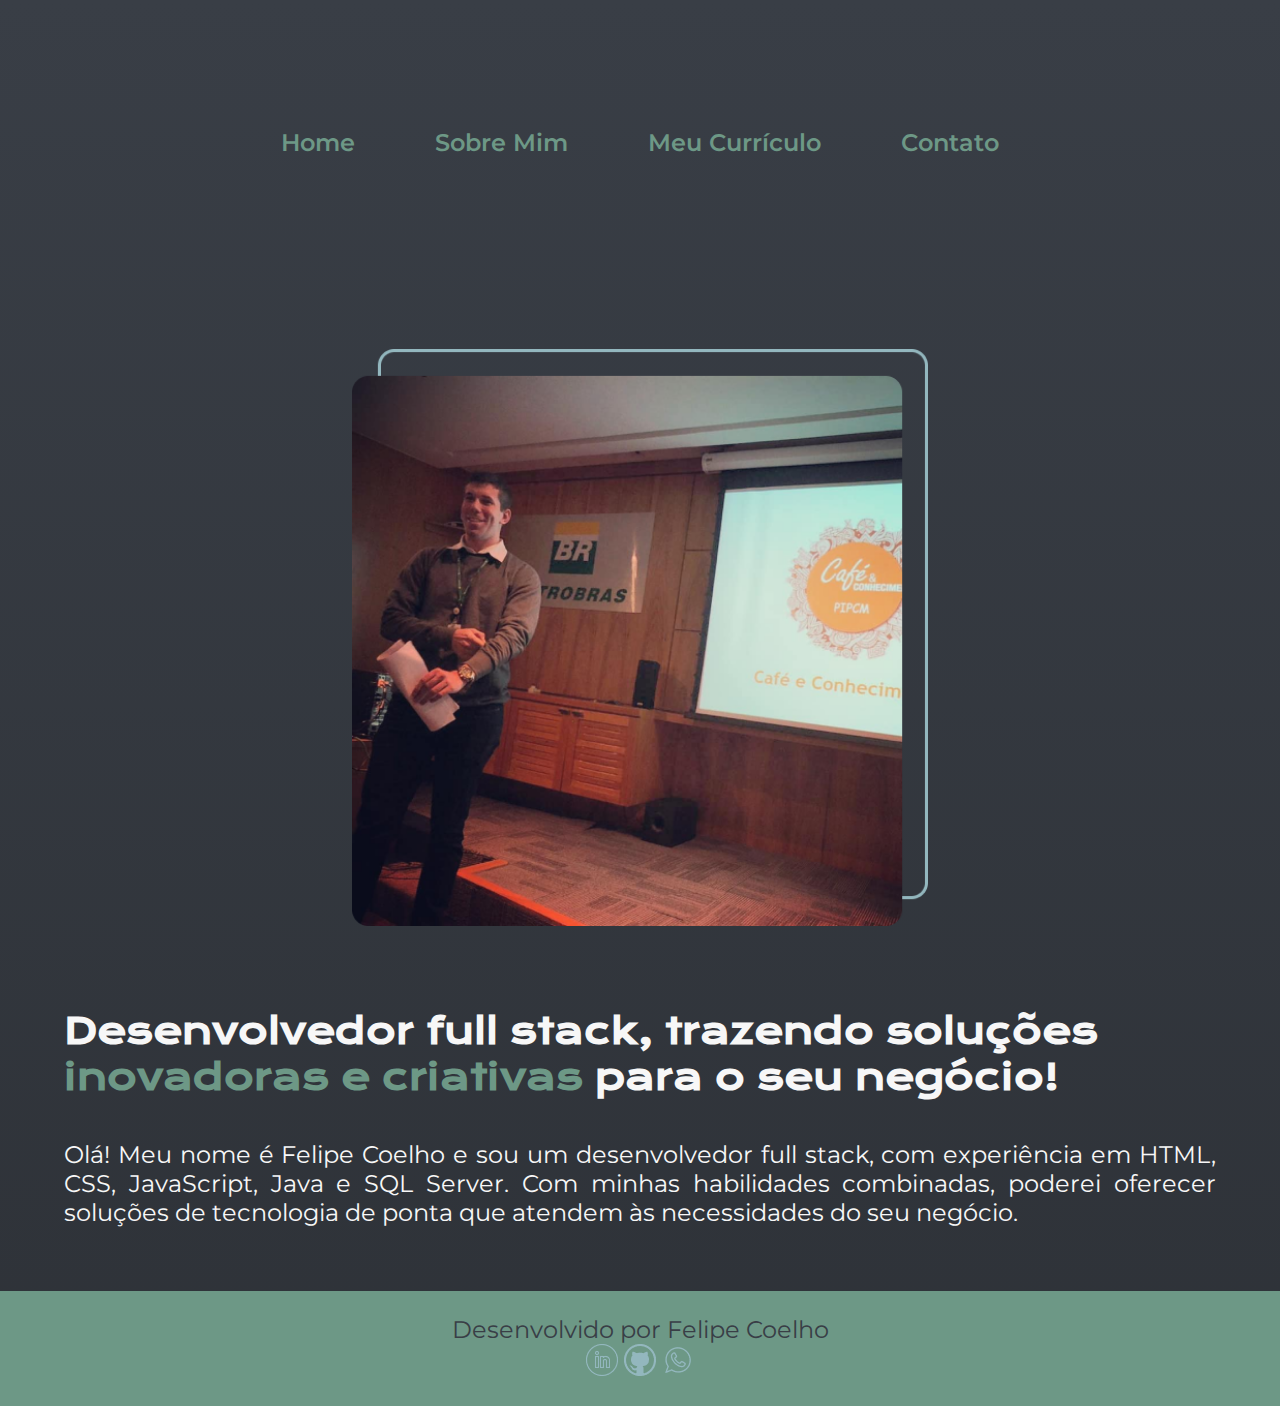
<file: index.html>
<!DOCTYPE html>
<html lang="pt-br">
<head>
    <meta charset="UTF-8">
    <meta http-equiv="X-UA-Compatible" content="IE=edge">
    <meta name="viewport" content="width=device-width, initial-scale=1.0">
    <link rel="stylesheet" href="./styles/style.css">
    <title>Portifólio</title>
</head>
<body>
    <Header class="cabecalho">
        <nav class="cabecalho__menu">
            <a class="cabecalho__menu__link" href="index.html">Home</a>
            <a class="cabecalho__menu__link" href="about.html">Sobre Mim</a>
            <a class="cabecalho__menu__link" href="curriculum.html">Meu Currículo</a>
            <a class="cabecalho__menu__link" href="contact.html">Contato</a>
        </nav>
    </Header>
    <main class="apresentacao">
        <section class="apresentacao__conteudo">
            <h1 class="apresentacao__conteudo__titulo">Desenvolvedor full stack, trazendo soluções <strong class="titulo-destaque">inovadoras e criativas</strong> para o seu negócio!</h1>
            <p class="apresentacao__conteudo__texto"> Olá! Meu nome é Felipe Coelho e sou um desenvolvedor full stack, com experiência em HTML, CSS, JavaScript, Java
                 e SQL Server. Com minhas habilidades combinadas, poderei oferecer soluções de tecnologia de ponta que atendem às necessidades do seu negócio.</p>
        </section>
        <img class="apresentacao__imagem" src="./assets/felipecoelho.png" alt="Foto do Felipe Coelho">
    </main>
    <footer class="rodape">
        <p>Desenvolvido por Felipe Coelho</p>
        <a href="https://www.linkedin.com/in/felipe-fa-coelho"><img src="./assets/linkedin.png" alt="Icone do Linkedin"></a>
        <a href="https://github.com/Felipe-F-Coelho"><img src="./assets/github.png" alt=""></a>
        <a href="https://wa.me/5521986791312?text=Olá,%20podemos%20conversar?"><img src="./assets/whatapp.png" alt=""></a>
    </footer>
</body>
</html>
</file>
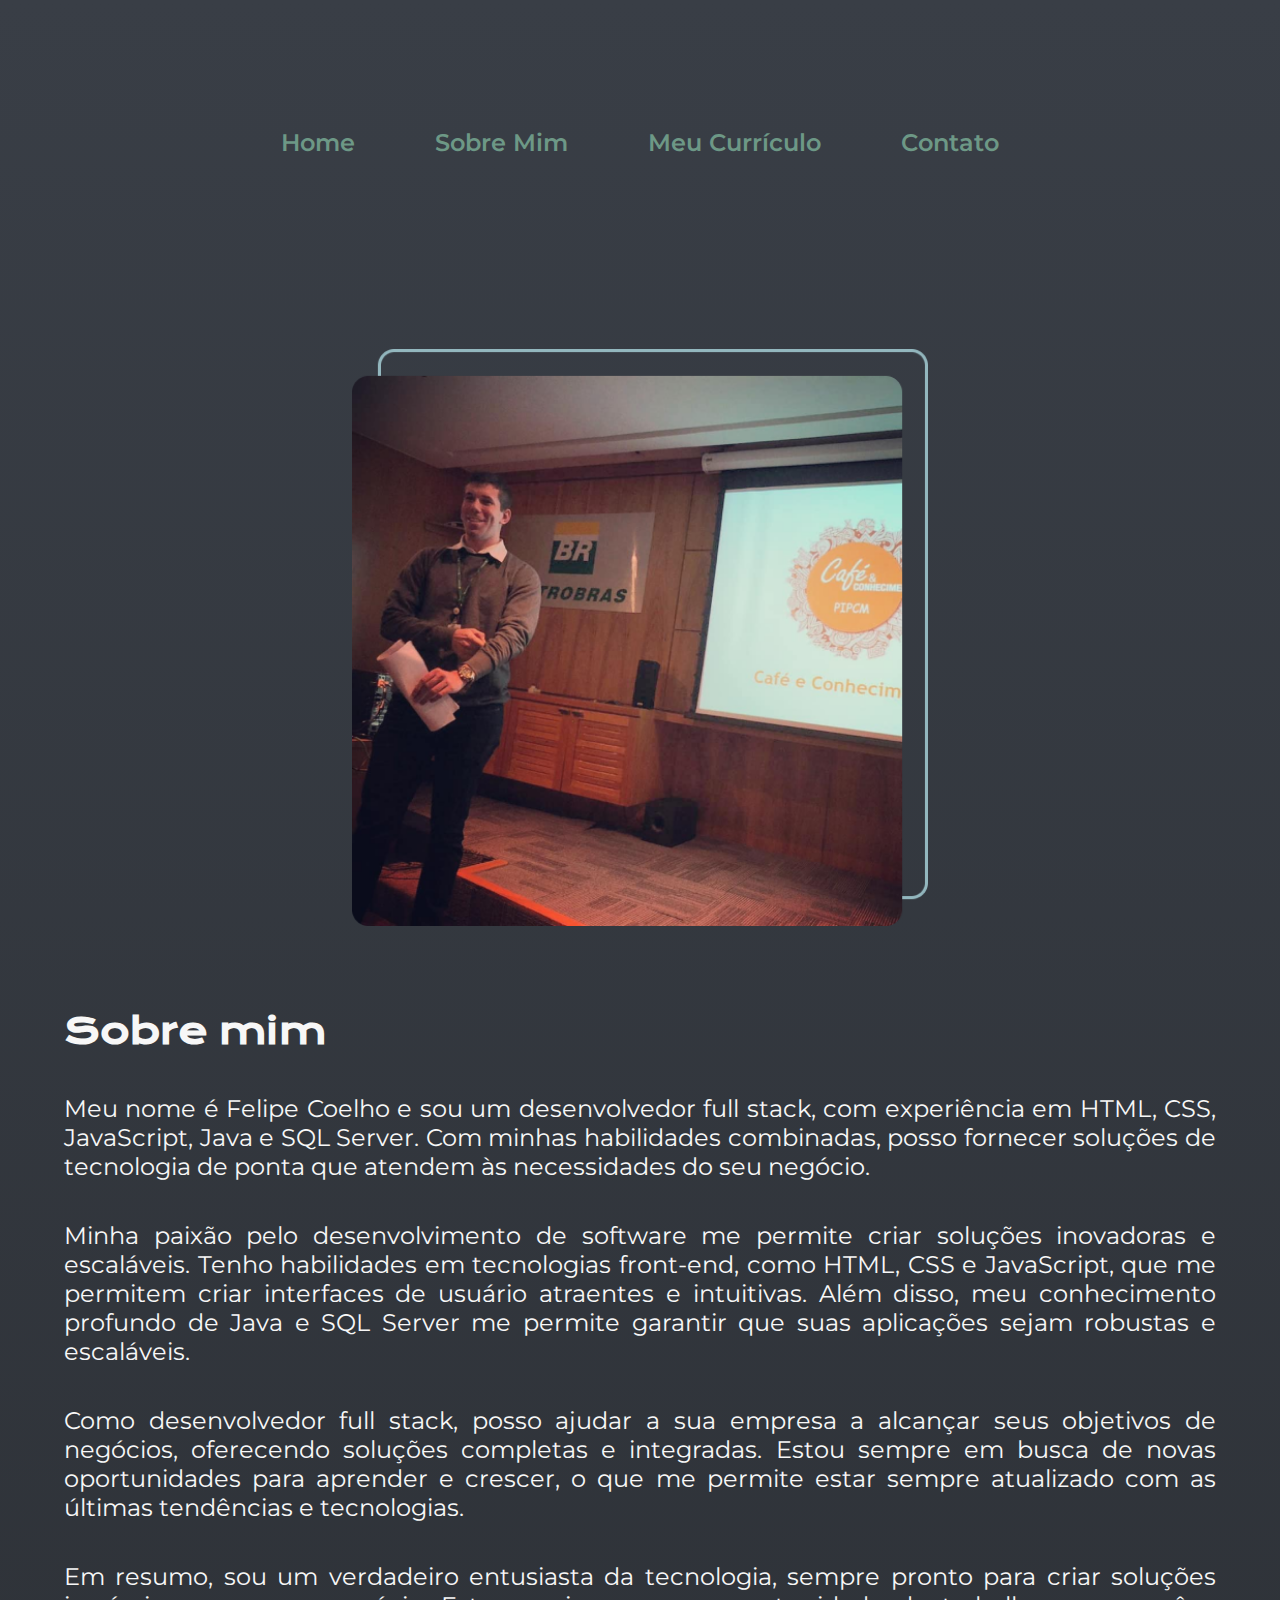
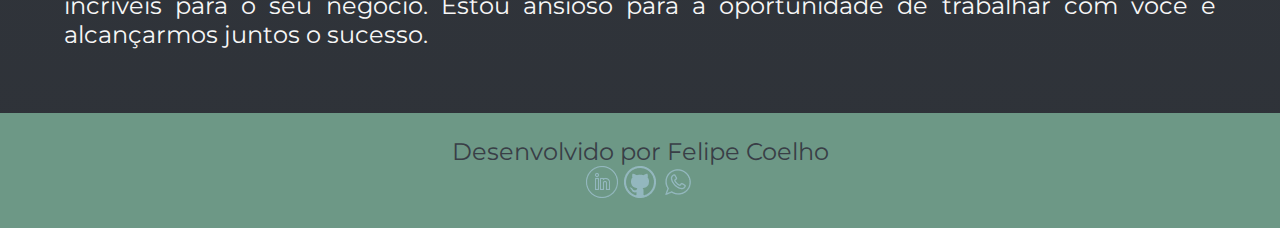
<file: about.html>
<!DOCTYPE html>
<html lang="pt-br">
<head>
    <meta charset="UTF-8">
    <meta http-equiv="X-UA-Compatible" content="IE=edge">
    <meta name="viewport" content="width=device-width, initial-scale=1.0">
    <link rel="stylesheet" href="./styles/style.css">
    <title>Sobre mim</title>
</head>
<body>
    <Header class="cabecalho">
        <nav class="cabecalho__menu">
            <a class="cabecalho__menu__link" href="index.html">Home</a>
            <a class="cabecalho__menu__link" href="about.html">Sobre Mim</a>
            <a class="cabecalho__menu__link" href="curriculum.html">Meu Currículo</a>
            <a class="cabecalho__menu__link" href="contact.html">Contato</a>
        </nav>
    </Header>
    <main class="apresentacao">
        <section class="apresentacao__conteudo">
            <h1 class="apresentacao__conteudo__titulo">Sobre mim</h1>
            <p class="apresentacao__conteudo__texto">Meu nome é Felipe Coelho e sou um desenvolvedor full stack, com experiência em HTML, CSS, JavaScript, 
                Java e SQL Server. Com minhas habilidades combinadas, posso fornecer soluções de tecnologia de ponta que atendem às necessidades do seu negócio.</p>
            <p class="apresentacao__conteudo__texto">Minha paixão pelo desenvolvimento de software me permite criar soluções inovadoras e escaláveis. Tenho 
                habilidades em tecnologias front-end, como HTML, CSS e JavaScript, que me permitem criar interfaces de usuário atraentes e intuitivas. Além 
                disso, meu conhecimento profundo de Java e SQL Server me permite garantir que suas aplicações sejam robustas e escaláveis.</p>
            <p class="apresentacao__conteudo__texto">Como desenvolvedor full stack, posso ajudar a sua empresa a alcançar seus objetivos de negócios, oferecendo 
                soluções completas e integradas. Estou sempre em busca de novas oportunidades para aprender e crescer, o que me permite estar sempre atualizado 
                com as últimas tendências e tecnologias.</p>
            <p class="apresentacao__conteudo__texto">Em resumo, sou um verdadeiro entusiasta da tecnologia, sempre pronto para criar soluções incríveis para o 
                seu negócio. Estou ansioso para a oportunidade de trabalhar com você e alcançarmos juntos o sucesso.</p>
        </section>
        <img class="apresentacao__imagem" src="./assets/felipecoelho.png" alt="Foto do Felipe Coelho">
    </main>
    <footer class="rodape">
        <p>Desenvolvido por Felipe Coelho</p>
        <a href="https://www.linkedin.com/in/felipe-fa-coelho"><img src="./assets/linkedin.png" alt="Icone do Linkedin"></a>
        <a href="https://github.com/Felipe-F-Coelho"><img src="./assets/github.png" alt=""></a>
        <a href="https://wa.me/5521986791312?text=Olá,%20podemos%20conversar?"><img src="./assets/whatapp.png" alt=""></a>
    </footer>
</body>
</html>
</file>
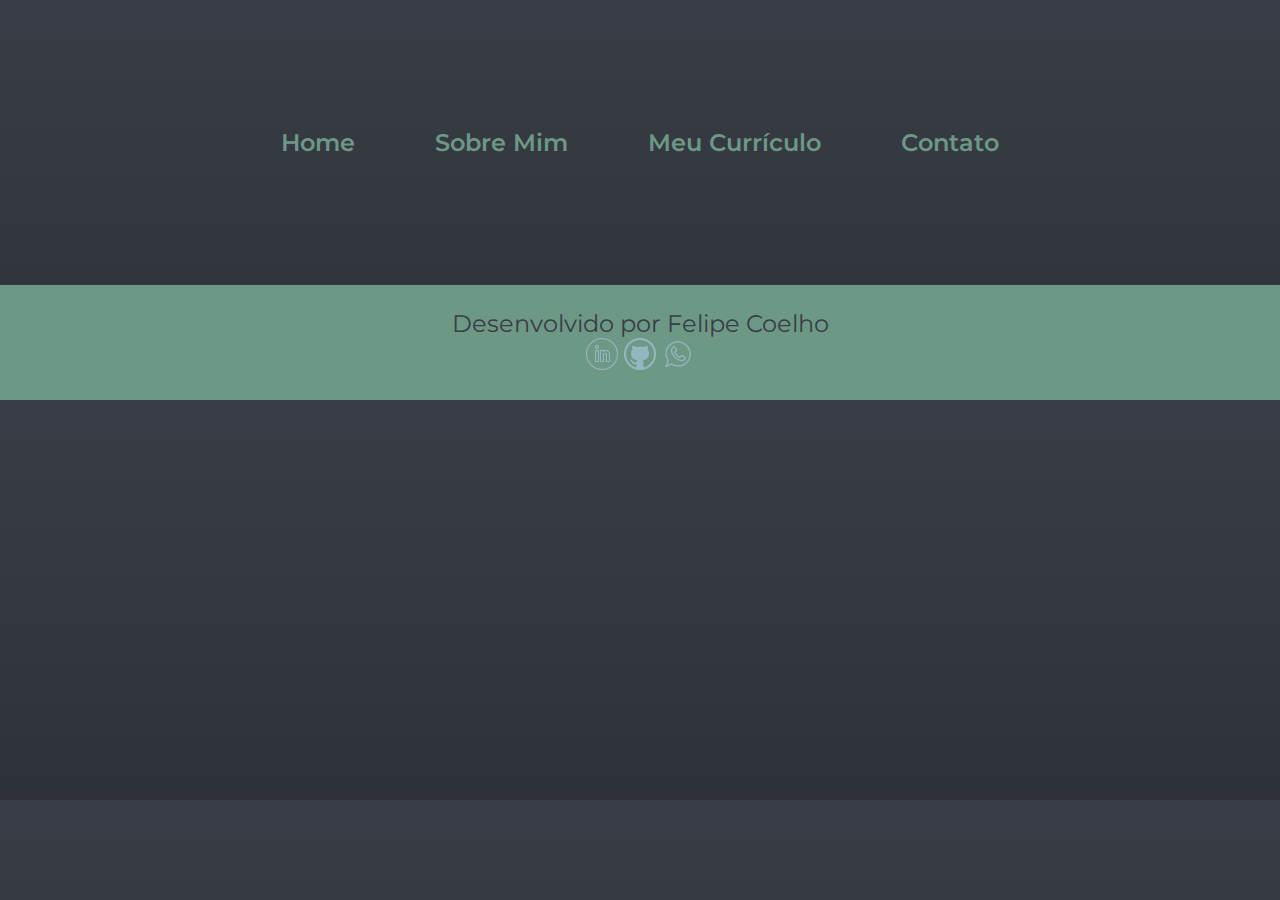
<file: contact.html>
<!DOCTYPE html>
<html lang="pt-br">
<head>
    <meta charset="UTF-8">
    <meta http-equiv="X-UA-Compatible" content="IE=edge">
    <meta name="viewport" content="width=device-width, initial-scale=1.0">
    <link rel="stylesheet" href="./styles/style.css">
    <title>Contato</title>
</head>
<body>
    <Header class="cabecalho">
        <nav class="cabecalho__menu">
            <a class="cabecalho__menu__link" href="index.html">Home</a>
            <a class="cabecalho__menu__link" href="about.html">Sobre Mim</a>
            <a class="cabecalho__menu__link" href="curriculum.html">Meu Currículo</a>
            <a class="cabecalho__menu__link" href="contact.html">Contato</a>
        </nav>
    </Header>
    <main></main>
    <footer class="rodape">
        <p>Desenvolvido por Felipe Coelho</p>
        <a href="https://www.linkedin.com/in/felipe-fa-coelho"><img src="./assets/linkedin.png" alt="Icone do Linkedin"></a>
        <a href="https://github.com/Felipe-F-Coelho"><img src="./assets/github.png" alt=""></a>
        <a href="https://wa.me/5521986791312?text=Olá,%20podemos%20conversar?"><img src="./assets/whatapp.png" alt=""></a>
    </footer>
</body>
</html>
</file>
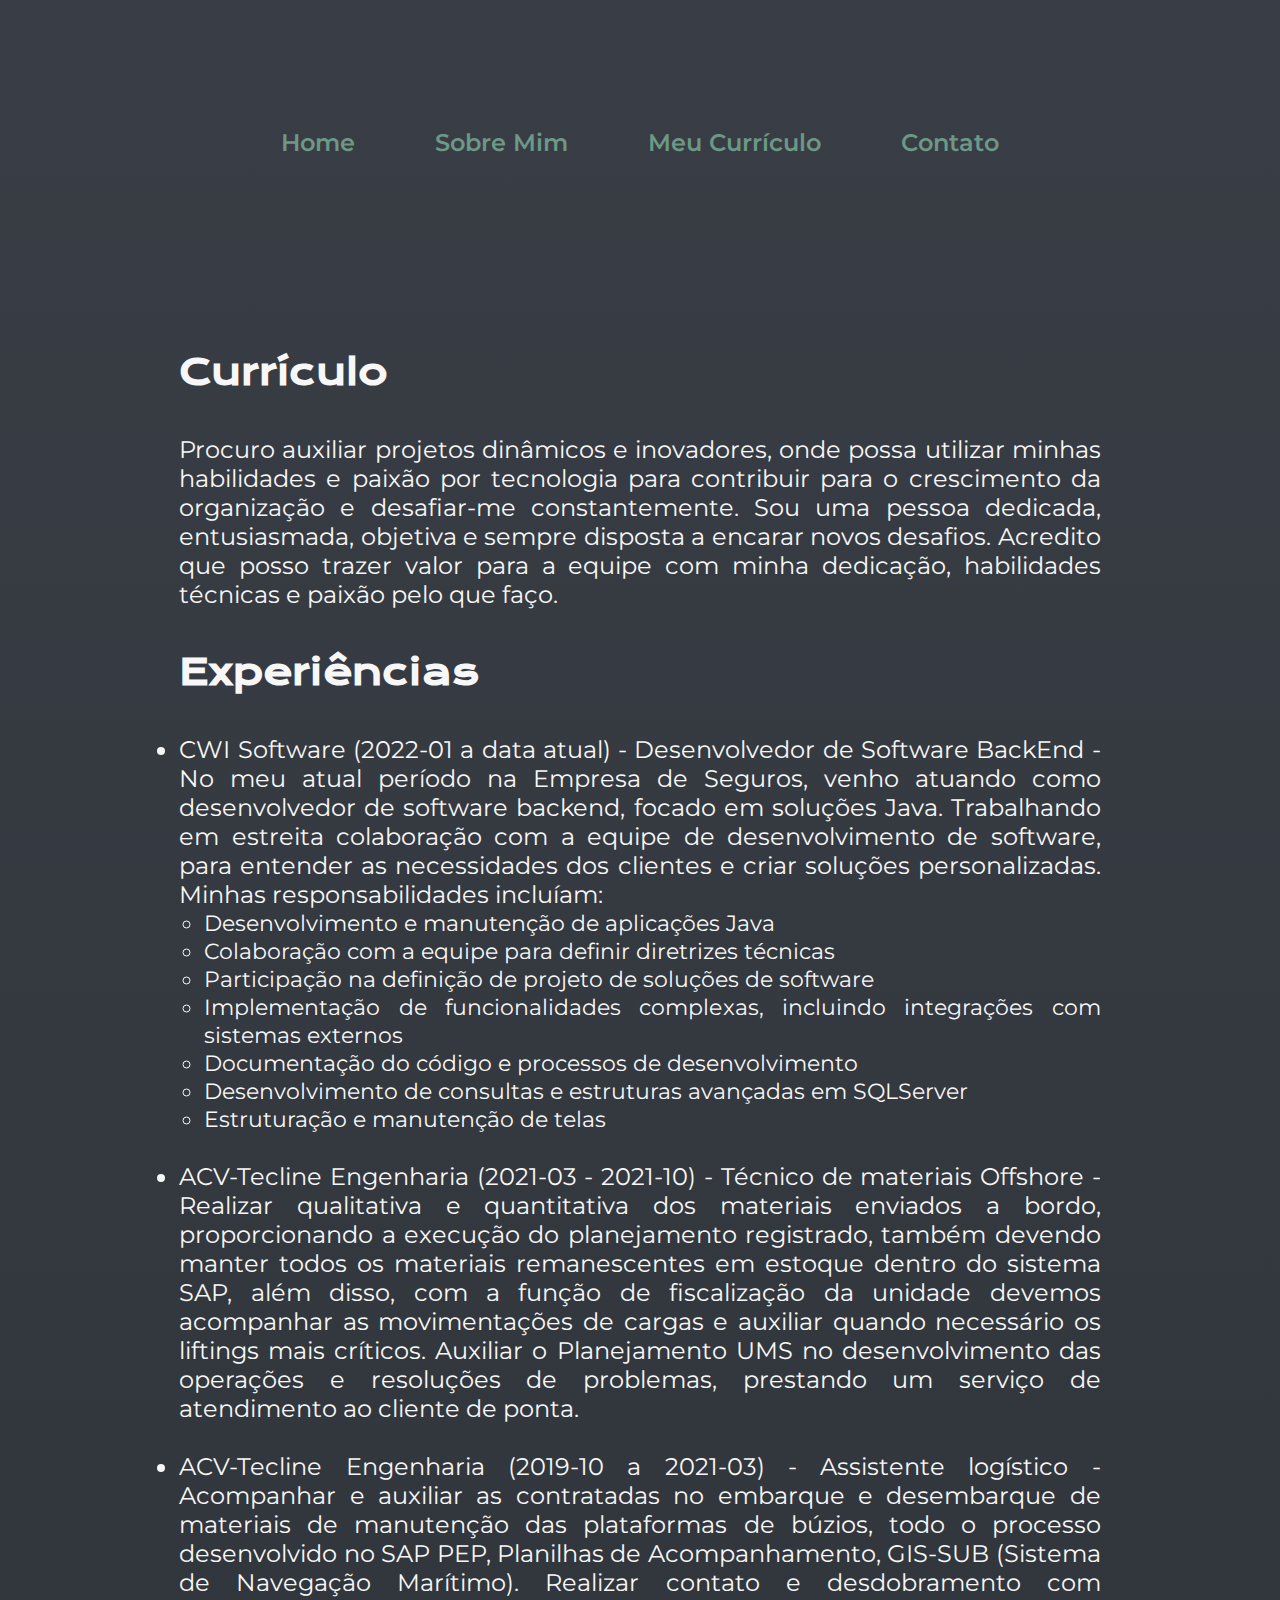
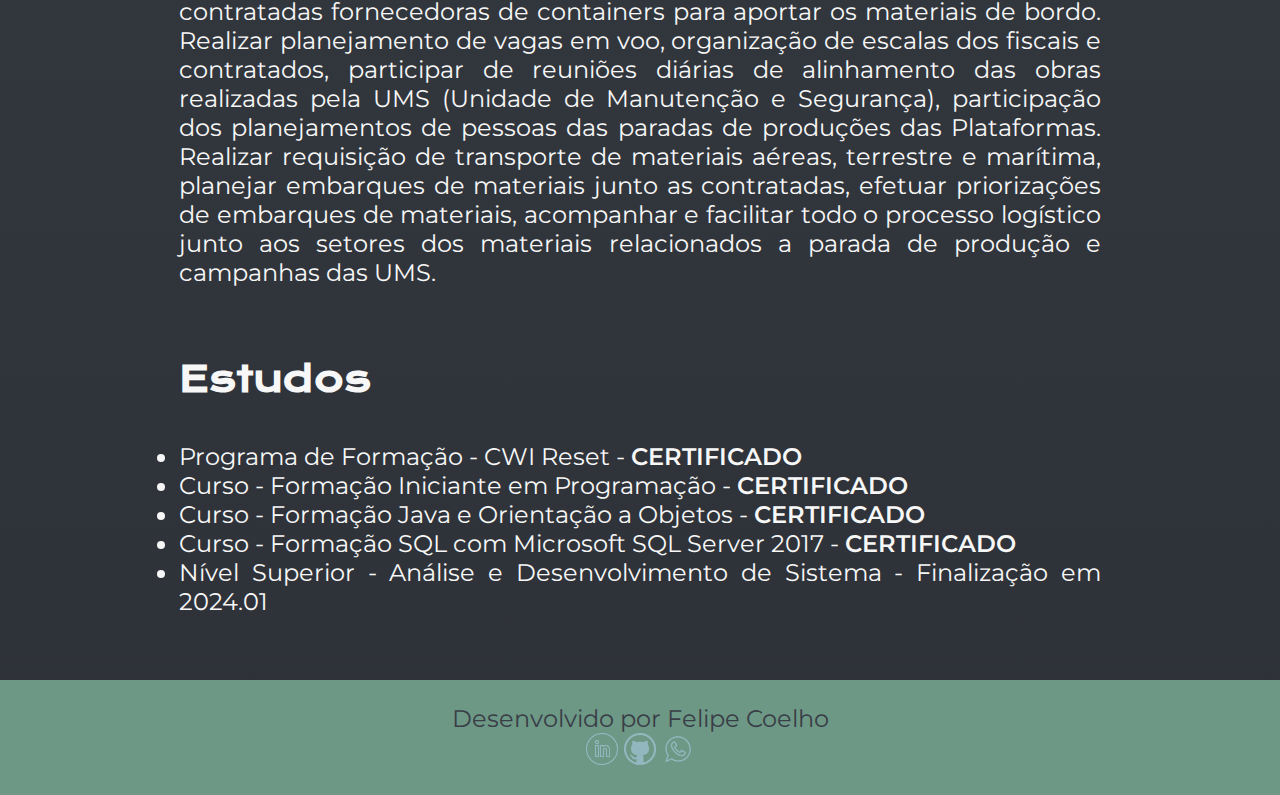
<file: curriculum.html>
<!DOCTYPE html>
<html lang="pt-br">
<head>
    <meta charset="UTF-8">
    <meta http-equiv="X-UA-Compatible" content="IE=edge">
    <meta name="viewport" content="width=device-width, initial-scale=1.0">
    <link rel="stylesheet" href="./styles/style.css">
    <title>Meu Currículo</title>
</head>
<body>
    <Header class="cabecalho">
        <nav class="cabecalho__menu">
            <a class="cabecalho__menu__link" href="index.html">Home</a>
            <a class="cabecalho__menu__link" href="about.html">Sobre Mim</a>
            <a class="cabecalho__menu__link" href="curriculum.html">Meu Currículo</a>
            <a class="cabecalho__menu__link" href="contact.html">Contato</a>
        </nav>
    </Header>
    <main class="apresentacao">
        <section class="apresentacao__conteudo_curriculo">
            <h1 class="apresentacao__conteudo__titulo">Currículo</h1>
            <p class="apresentacao__conteudo__texto">Procuro auxiliar projetos dinâmicos e inovadores, onde possa utilizar minhas habilidades e paixão por 
                tecnologia para contribuir para o crescimento da organização e desafiar-me constantemente. Sou uma 
                pessoa dedicada, entusiasmada, objetiva e sempre disposta a encarar novos desafios. Acredito que posso 
                trazer valor para a equipe com minha dedicação, habilidades técnicas e paixão pelo que faço.</p>
            <h2 class="apresentacao__conteudo__titulo">Experiências</h2>
            <ul class="apresentacao__conteudo__texto">
                <li> CWI Software (2022-01 a data atual) - Desenvolvedor de Software BackEnd - No meu atual período na Empresa de Seguros, venho atuando como desenvolvedor
                     de software backend, focado em soluções Java. Trabalhando em estreita colaboração
                      com a equipe de desenvolvimento de software, 
                      para entender as necessidades dos clientes e criar soluções personalizadas. Minhas responsabilidades incluíam:
                    <ul class="apresentacao__conteudo__texto__lista">
                        <li>Desenvolvimento e manutenção de aplicações Java</li>
                        <li>Colaboração com a equipe para definir diretrizes técnicas</li>
                        <li>Participação na definição de projeto de soluções de software</li>
                        <li>Implementação de funcionalidades complexas, incluindo integrações com sistemas externos</li>
                        <li>Documentação do código e processos de desenvolvimento</li>
                        <li>Desenvolvimento de consultas e estruturas avançadas em SQLServer</li>
                        <li>Estruturação e manutenção de telas</li>         
                    </ul>
                </li><br>
                
                <li> ACV-Tecline Engenharia (2021-03 - 2021-10) - Técnico de materiais Offshore - Realizar qualitativa e quantitativa dos materiais enviados a bordo, 
                    proporcionando a execução do planejamento registrado, também devendo 
                    manter todos os materiais remanescentes em estoque dentro do sistema 
                    SAP, além disso, com a função de fiscalização da unidade devemos 
                    acompanhar as movimentações de cargas e auxiliar quando necessário os 
                    liftings mais críticos. 
                    Auxiliar o Planejamento UMS no desenvolvimento das operações e 
                    resoluções de problemas, prestando um serviço de atendimento ao cliente 
                    de ponta.</li><br>
                
                    <li> ACV-Tecline Engenharia (2019-10 a 2021-03) - Assistente logístico - Acompanhar e auxiliar as contratadas no embarque e desembarque de 
                    materiais de manutenção das plataformas de búzios, todo o processo 
                    desenvolvido no SAP PEP, Planilhas de Acompanhamento, GIS-SUB 
                    (Sistema de Navegação Marítimo). 
                    Realizar contato e desdobramento com contratadas fornecedoras de 
                    containers para aportar os materiais de bordo. 
                    Realizar planejamento de vagas em voo, organização de escalas dos fiscais 
                    e contratados, participar de reuniões diárias de alinhamento das obras 
                    realizadas pela UMS (Unidade de Manutenção e Segurança), participação 
                    dos planejamentos de pessoas das paradas de produções das Plataformas. 
                    Realizar requisição de transporte de materiais aéreas, terrestre e marítima, 
                    planejar embarques de materiais junto as contratadas, efetuar priorizações 
                    de embarques de materiais, acompanhar e facilitar todo o processo logístico 
                    junto aos setores dos materiais relacionados a parada de produção e 
                    campanhas das UMS. </li><br>
            </ul>
            <h2 class="apresentacao__conteudo__titulo">Estudos</h2>
            <ul class="apresentacao__conteudo__texto">
                <li>Programa de Formação - CWI Reset - <a class="apresentacao__conteudo__links__link" href="./assets/CERTIFICADO_Felipe Faria Coelho.png">CERTIFICADO</a></li>
                <li>Curso - Formação Iniciante em Programação - <a class="apresentacao__conteudo__links__link" href="https://cursos.alura.com.br/degree/certificate/5326156f-4f68-4abc-9cc3-fff21ff35684">CERTIFICADO</a></li>
                <li>Curso - Formação Java e Orientação a Objetos - <a class="apresentacao__conteudo__links__link" href="https://cursos.alura.com.br/degree/certificate/6cae9dfa-4a08-418b-b15c-4ba6949bf37e">CERTIFICADO</a></li>
                <li>Curso - Formação SQL com Microsoft SQL Server 2017 - <a class="apresentacao__conteudo__links__link" href="https://cursos.alura.com.br/degree/certificate/f10781f2-c194-42c2-b4b2-b7ceca8fe4eb">CERTIFICADO</a></li>
                <li>Nível Superior - Análise e Desenvolvimento de Sistema - Finalização em 2024.01</li>
            </ul>
        </section>        
    </main>
    <footer class="rodape">
        <p>Desenvolvido por Felipe Coelho</p>
        <a href="https://www.linkedin.com/in/felipe-fa-coelho"><img src="./assets/linkedin.png" alt="Icone do Linkedin"></a>
        <a href="https://github.com/Felipe-F-Coelho"><img src="./assets/github.png" alt=""></a>
        <a href="https://wa.me/5521986791312?text=Olá,%20podemos%20conversar?"><img src="./assets/whatapp.png" alt=""></a>
    </footer>
</body>
</html>
</file>
<file: styles/style.css>
@import url('https://fonts.googleapis.com/css2?family=Krona+One&display=swap');
@import url('https://fonts.googleapis.com/css2?family=Krona+One&family=Montserrat&display=swap');
@import url('https://fonts.googleapis.com/css2?family=Krona+One&family=Montserrat:wght@400;600&display=swap');

:root{
    --cor-primaria: #393E46;
    --cor-secundaria: #F7F7F7;
    --cor-terciaria: #6D9886;
    --cor-cabecalho-hover: #F2E7D5;
    --cor-link-hover: #2E3238;

    --fonte-primaria: 'Krona One', sans-serif;
    --font-secundaria: 'Montserrat', sans-serif;
}

* {
    margin: 0;
    padding: 0;
}
body {
    box-sizing: border-box;
    background-image: linear-gradient(180deg,var(--cor-primaria),var(--cor-link-hover));
    color:var(--cor-secundaria);
}
.cabecalho{
    padding: 2% 0 0 23%;
}
.cabecalho__menu{
    display: flex;
    gap: 80px;
}
.cabecalho__menu__link{
    font-family: var(--font-secundaria);
    font-size: 1.5rem;
    font-weight: 600;
    color:var(--cor-terciaria);
    text-decoration: none;
}
.cabecalho__menu__link:hover{
    color:var(--cor-cabecalho-hover);
}
.apresentacao{
    padding: 5% 23%;
    display: flex;
    align-items: flex-start;
    justify-content: space-between;
    gap: 82px;
}
.apresentacao__conteudo{
    width: 40%;
    display: flex;
    flex-direction: column;
    gap: 40px;
}
.apresentacao__conteudo_curriculo{
    width: 80%;
    display: flex;
    flex-direction: column;
    gap: 40px;
}
.apresentacao__conteudo__titulo{
    font-size: 2.25rem;
    font-family: var(--fonte-primaria);
}
.titulo-destaque{
    color:var(--cor-terciaria);
}
.apresentacao__conteudo__texto{
    font-size: 1.5rem;
    font-family: var(--font-secundaria);
    text-align: justify;
}
.apresentacao__conteudo__texto__lista{
    display: flex;
    flex-direction: column;
    padding: 0 0 0 25px;
    font-size: 1.4rem;
}
.apresentacao__conteudo__links{
    display: flex;
    flex-direction: column;
    align-items: center;
    gap: 32px;
    justify-content: space-between;
}
.apresentacao__conteudo__links__subtitulo{
    font-family: var(--fonte-primaria);
    font-weight: 400;
    font-size: 1.5rem;
}
.apresentacao__conteudo__links__link{
    text-decoration: none;
    color:var(--cor-secundaria);
    font-family: var(--font-secundaria);
    font-weight: 600;
}
.apresentacao__conteudo__links__link:hover{
    color: var(--cor-cabecalho-hover);
}
.apresentacao__imagem{
    width: 50%;
}
.rodape {
    padding: 24px;
    color:var(--cor-primaria);
    background-color:var(--cor-terciaria);
    text-align: center;
    font-family: var(--font-secundaria);
    font-size: 1.5rem;
    font-weight: 400;
}
@media only screen and (max-width : 1280px) {
    .cabecalho {
        padding: 10%;
    }
    .cabecalho__menu{
        justify-content: center;
        flex-wrap: wrap;
    }
    .apresentacao {
        align-items: center;
        padding: 5%;
        flex-direction: column-reverse;
     }
     .apresentacao__conteudo {
        width: auto;
     }
}
</file>
